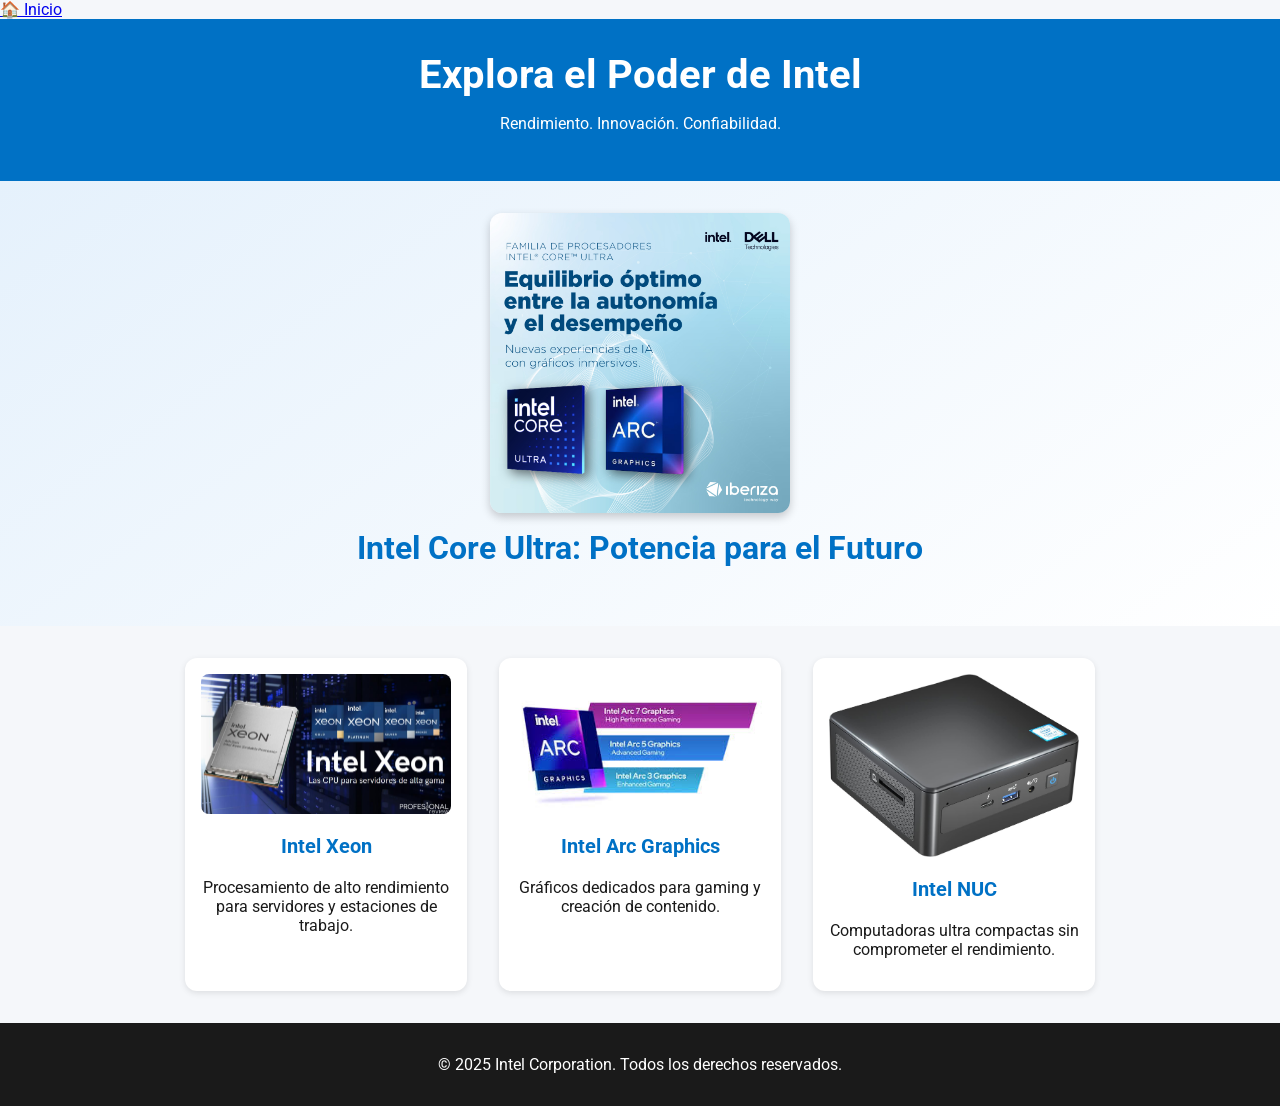
<file: pagina3.html>
<!DOCTYPE html>
<html lang="es">
<head>
  <meta charset="UTF-8" />
  <meta name="viewport" content="width=device-width, initial-scale=1.0"/>
  <title>Innovación con Intel</title>
  <link href="https://fonts.googleapis.com/css2?family=Roboto:wght@400;700&display=swap" rel="stylesheet"/>
  <style>
    body {
      margin: 0;
      font-family: 'Roboto', sans-serif;
      background-color: #f5f7fa;
      color: #1a1a1a;
    }

    header {
      background-color: #0071c5;
      color: white;
      padding: 2rem;
      text-align: center;
    }

    header h1 {
      margin: 0;
      font-size: 2.5rem;
    }

    .hero {
      display: flex;
      flex-direction: column;
      align-items: center;
      padding: 2rem;
      background: linear-gradient(145deg, #e5f1fc, #ffffff);
    }

    .hero img {
      width: 300px;
      border-radius: 12px;
      box-shadow: 0 4px 10px rgba(0,0,0,0.2);
    }

    .hero h2 {
      margin-top: 1rem;
      font-size: 2rem;
      color: #0071c5;
    }

    .products {
      display: flex;
      flex-wrap: wrap;
      justify-content: center;
      gap: 2rem;
      padding: 2rem;
    }

    .card {
      background-color: white;
      border-radius: 12px;
      box-shadow: 0 2px 6px rgba(0,0,0,0.1);
      width: 250px;
      padding: 1rem;
      text-align: center;
    }

    .card img {
      width: 100%;
      border-radius: 8px;
    }

    .card h3 {
      margin-top: 1rem;
      font-size: 1.25rem;
      color: #0071c5;
    }

    .footer {
      background-color: #1a1a1a;
      color: white;
      text-align: center;
      padding: 1rem;
    }
  </style>
</head>
<body>
  <nav class="nav-bar">
    <a class="nav-link" href="index.html">🏠 Inicio</a>
    
  </nav>

  <header>
    <h1>Explora el Poder de Intel</h1>
    <p>Rendimiento. Innovación. Confiabilidad.</p>
  </header>

  <section class="hero">
    <img src="imagenes/rrss-procesadorultra-iberiza-1080x1080-02.jpg" alt="Intel Core Ultra">
    <h2>Intel Core Ultra: Potencia para el Futuro</h2>
  </section>

  <section class="products">
    <div class="card">
      <img src="imagenes/Intel-Xeon.jpg" alt="Intel Xeon">
      <h3>Intel Xeon</h3>
      <p>Procesamiento de alto rendimiento para servidores y estaciones de trabajo.</p>
    </div>
    <div class="card">
      <img src="imagenes/images (2).jpg" alt="Intel Arc GPU">
      <h3>Intel Arc Graphics</h3>
      <p>Gráficos dedicados para gaming y creación de contenido.</p>
    </div>
    <div class="card">
      <img src="imagenes/63aa6bbd82d0a652986235c3-intel-nuc-11-with-core-i7-1165g7.jpg" alt="Intel NUC">
      <h3>Intel NUC</h3>
      <p>Computadoras ultra compactas sin comprometer el rendimiento.</p>
    </div>
  </section>

  <footer class="footer">
    <p>&copy; 2025 Intel Corporation. Todos los derechos reservados.</p>
  </footer>

</body>
</html>
</file>
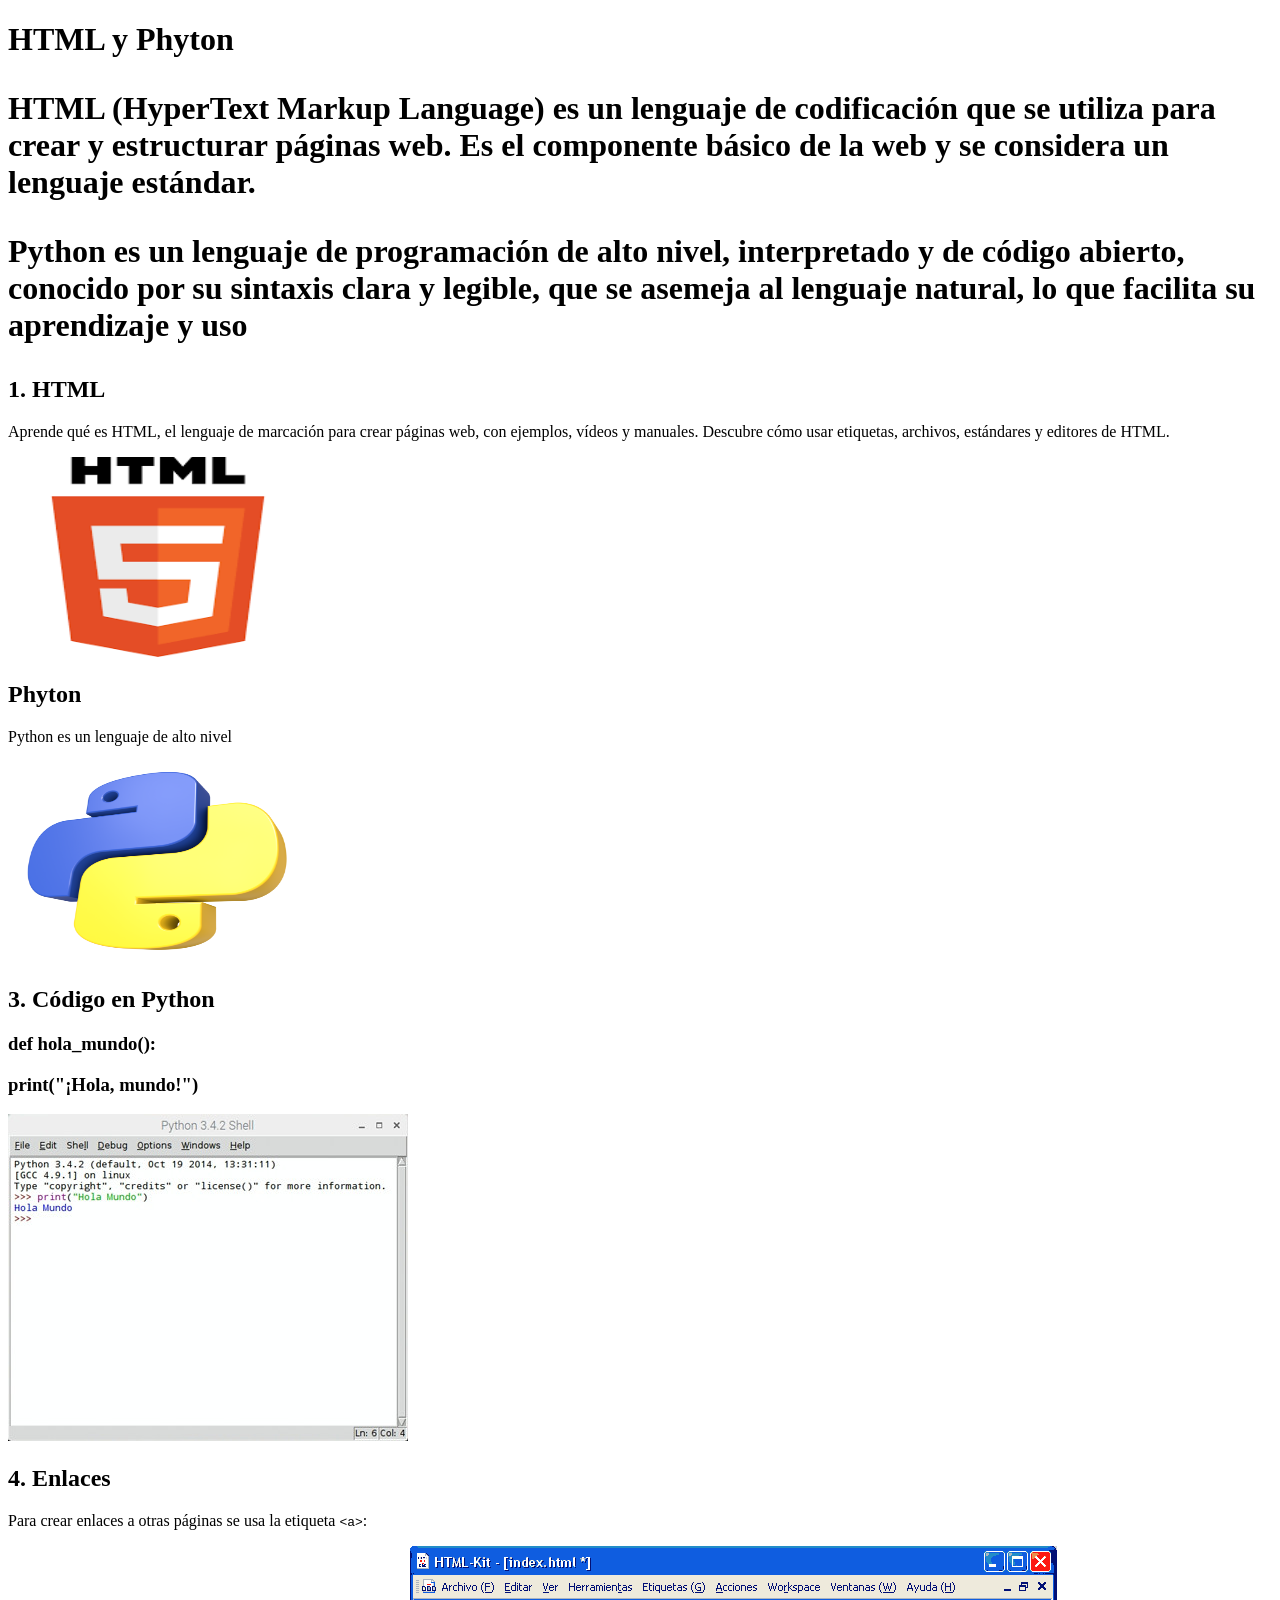
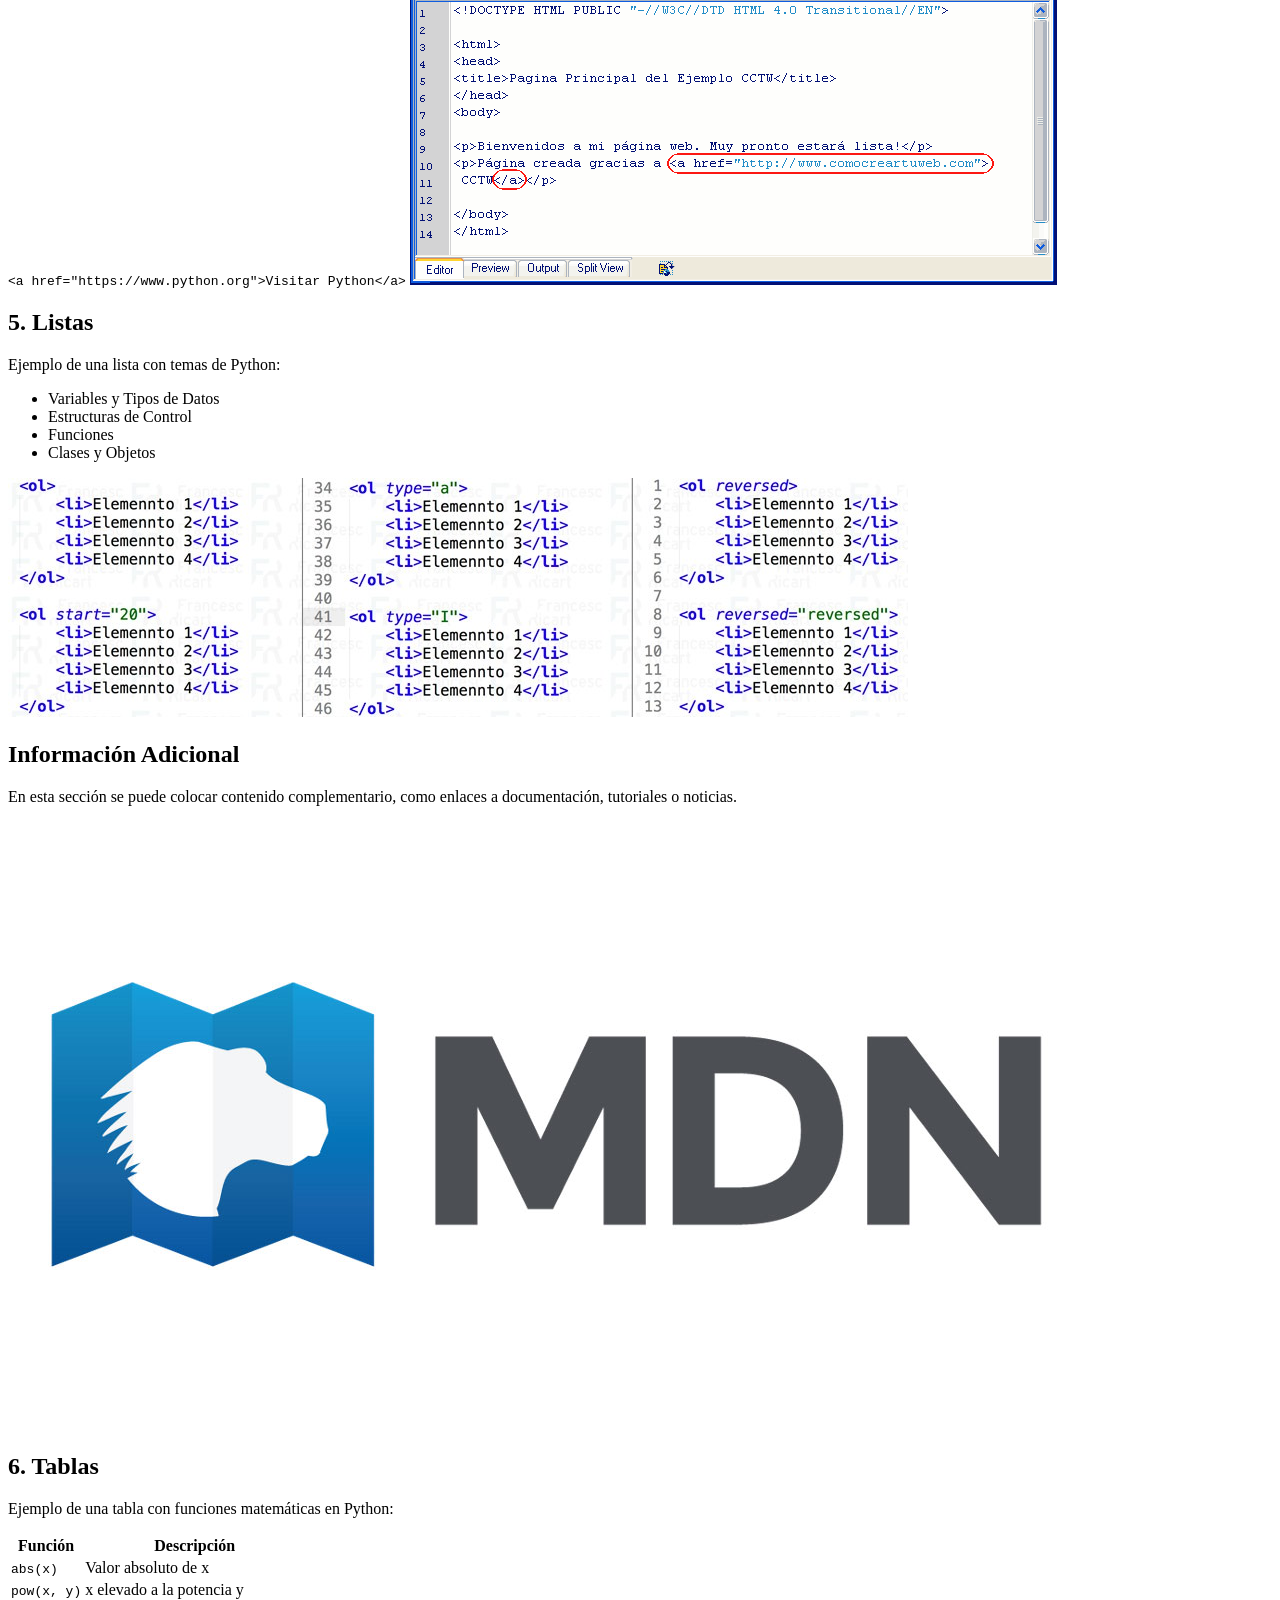
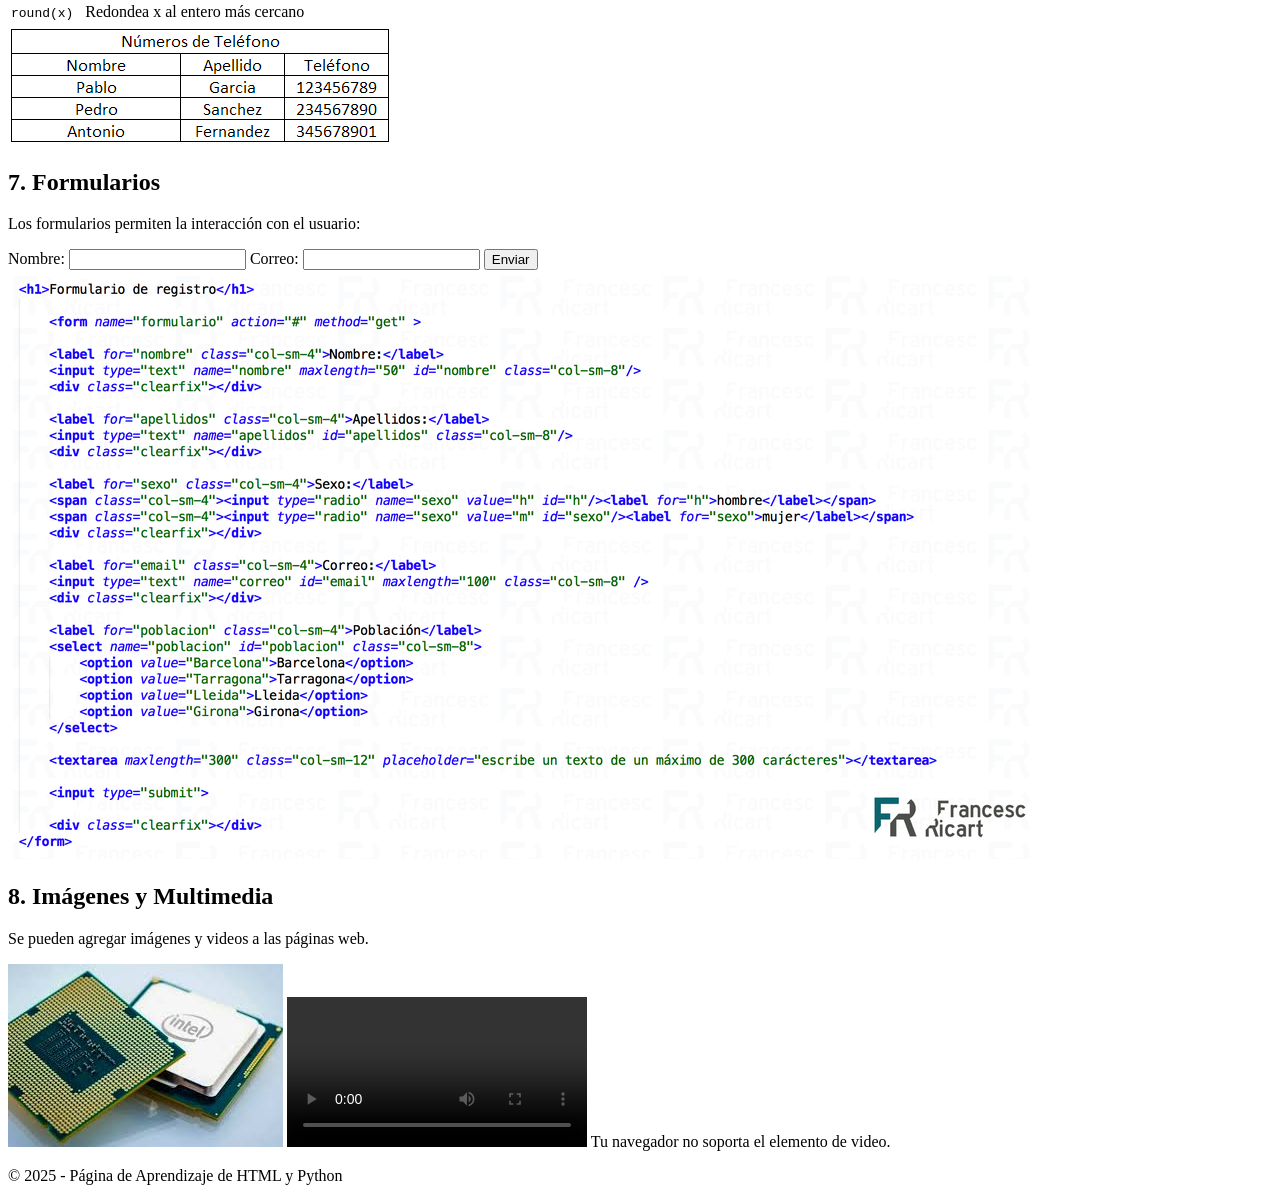
<file: tarea1.html>
<!DOCTYPE html>
<html lang="en">
<head>
    <meta charset="UTF-8">
    <meta name="viewport" content="width=device-width, initial-scale=1.0">
    <title>Clase 2</title>
    <link rel="icon" href="descarga.jfif">
</head>
<body>
    <header>
        <h1> HTML y Phyton
            <p>
                HTML (HyperText Markup Language) es un lenguaje de codificación que se utiliza para crear y estructurar páginas web. Es el componente básico de la web y se considera un lenguaje estándar. 
            </p>
            <p>
                Python es un lenguaje de programación de alto nivel, interpretado y de código abierto, conocido por su sintaxis clara y legible, que se asemeja al lenguaje natural, lo que facilita su aprendizaje y uso
            </p>
        </h1>
    </header>
    <main>
        <section>
            <h2> 1. HTML</h2>
            <p>Aprende qué es HTML, el lenguaje de marcación para crear páginas web, con ejemplos, vídeos y manuales. Descubre cómo usar etiquetas, archivos, estándares y editores de HTML. </p>
            <img height="200x" width="300px" src="./imagenes/images.png" alt="imagen HTML">
        
            
        </section>
        <section>
            <h2> Phyton</h2>
            <p>Python es un lenguaje de alto nivel</p>
            <img  height="200x" width="300px" src="imagenes/3d-python-programming-language-logo-free-png.webp" alt="Imagen Phyton">
        </section>
    </main>
</body>
</html>



<article>
    <h2>3. Código en Python</h2>
    <h3>def hola_mundo():</h3>
    <h3> print("¡Hola, mundo!")</h3>
    <img src="imagenes/hola-mundo-idle.jpg" alt="Ejemplo de código en Python">
</article>

<section>
    <h2>4. Enlaces</h2>
    <p>Para crear enlaces a otras páginas se usa la etiqueta <code>&lt;a&gt;</code>:</p>
    <code>&lt;a href="https://www.python.org"&gt;Visitar Python&lt;/a&gt;</code>
    <img src="imagenes/194-primer-enlace-html.gif" alt="Ejemplo de enlaces en HTML">
</section>

<section>
    <h2>5. Listas</h2>
    <p>Ejemplo de una lista con temas de Python:</p>
    <ul>
        <li>Variables y Tipos de Datos</li>
        <li>Estructuras de Control</li>
        <li>Funciones</li>
        <li>Clases y Objetos</li>
    </ul>
    <img src="imagenes/listas-html-ordenadas.jpg" alt="Ejemplo de listas en HTML">
</section>

<aside>
    <h2>Información Adicional</h2>
    <p>En esta sección se puede colocar contenido complementario, como enlaces a documentación, tutoriales o noticias.</p>
    <a href="https://developer.mozilla.org/es/docs/Learn_web_development/Getting_started/Your_first_website/Creating_the_content">
        <img src="imagenes/aTdmzmFTab5SFem7xxSjjZ.jpg" alt="Guia de HTML">
        
    </a>
</aside>

<section>
    <h2>6. Tablas</h2>
    <p>Ejemplo de una tabla con funciones matemáticas en Python:</p>
    <table>
        <tr>
            <th>Función</th>
            <th>Descripción</th>
        </tr>
        <tr>
            <td><code>abs(x)</code></td>
            <td>Valor absoluto de x</td>
        </tr>
        <tr>
            <td><code>pow(x, y)</code></td>
            <td>x elevado a la potencia y</td>
        </tr>
        <tr>
            <td><code>round(x)</code></td>
            <td>Redondea x al entero más cercano</td>
        </tr>
    </table>
    <img src="imagenes/tabla-celdas-horizontales-combinadas.png" alt="Ejemplo de tablas en HTML">
</section>

<section>
    <h2>7. Formularios</h2>
    <p>Los formularios permiten la interacción con el usuario:</p>
    <form>
        <label for="nombre">Nombre:</label>
        <input type="text" id="nombre" name="nombre">
        <label for="email">Correo:</label>
        <input type="email" id="email" name="email">
        <button type="submit">Enviar</button>
    </form>
    <img src="imagenes/html-formulario-responsive.png" alt="Ejemplo de formulario en HTML">
</section>

<section>
    <h2>8. Imágenes y Multimedia</h2>
    <p>Se pueden agregar imágenes y videos a las páginas web.</p>
    <img src="imagenes/images.jpg"Ejemplo de imagen en HTML">
    <video controls>
        <source src="imagenes/istockphoto-472610525-640_adpp_is.mp4" controls ></video>
        Tu navegador no soporta el elemento de video.
    </video>
</section>
</main>

<footer>
<p>&copy; 2025 - Página de Aprendizaje de HTML y Python</p>
</footer>
</file>
